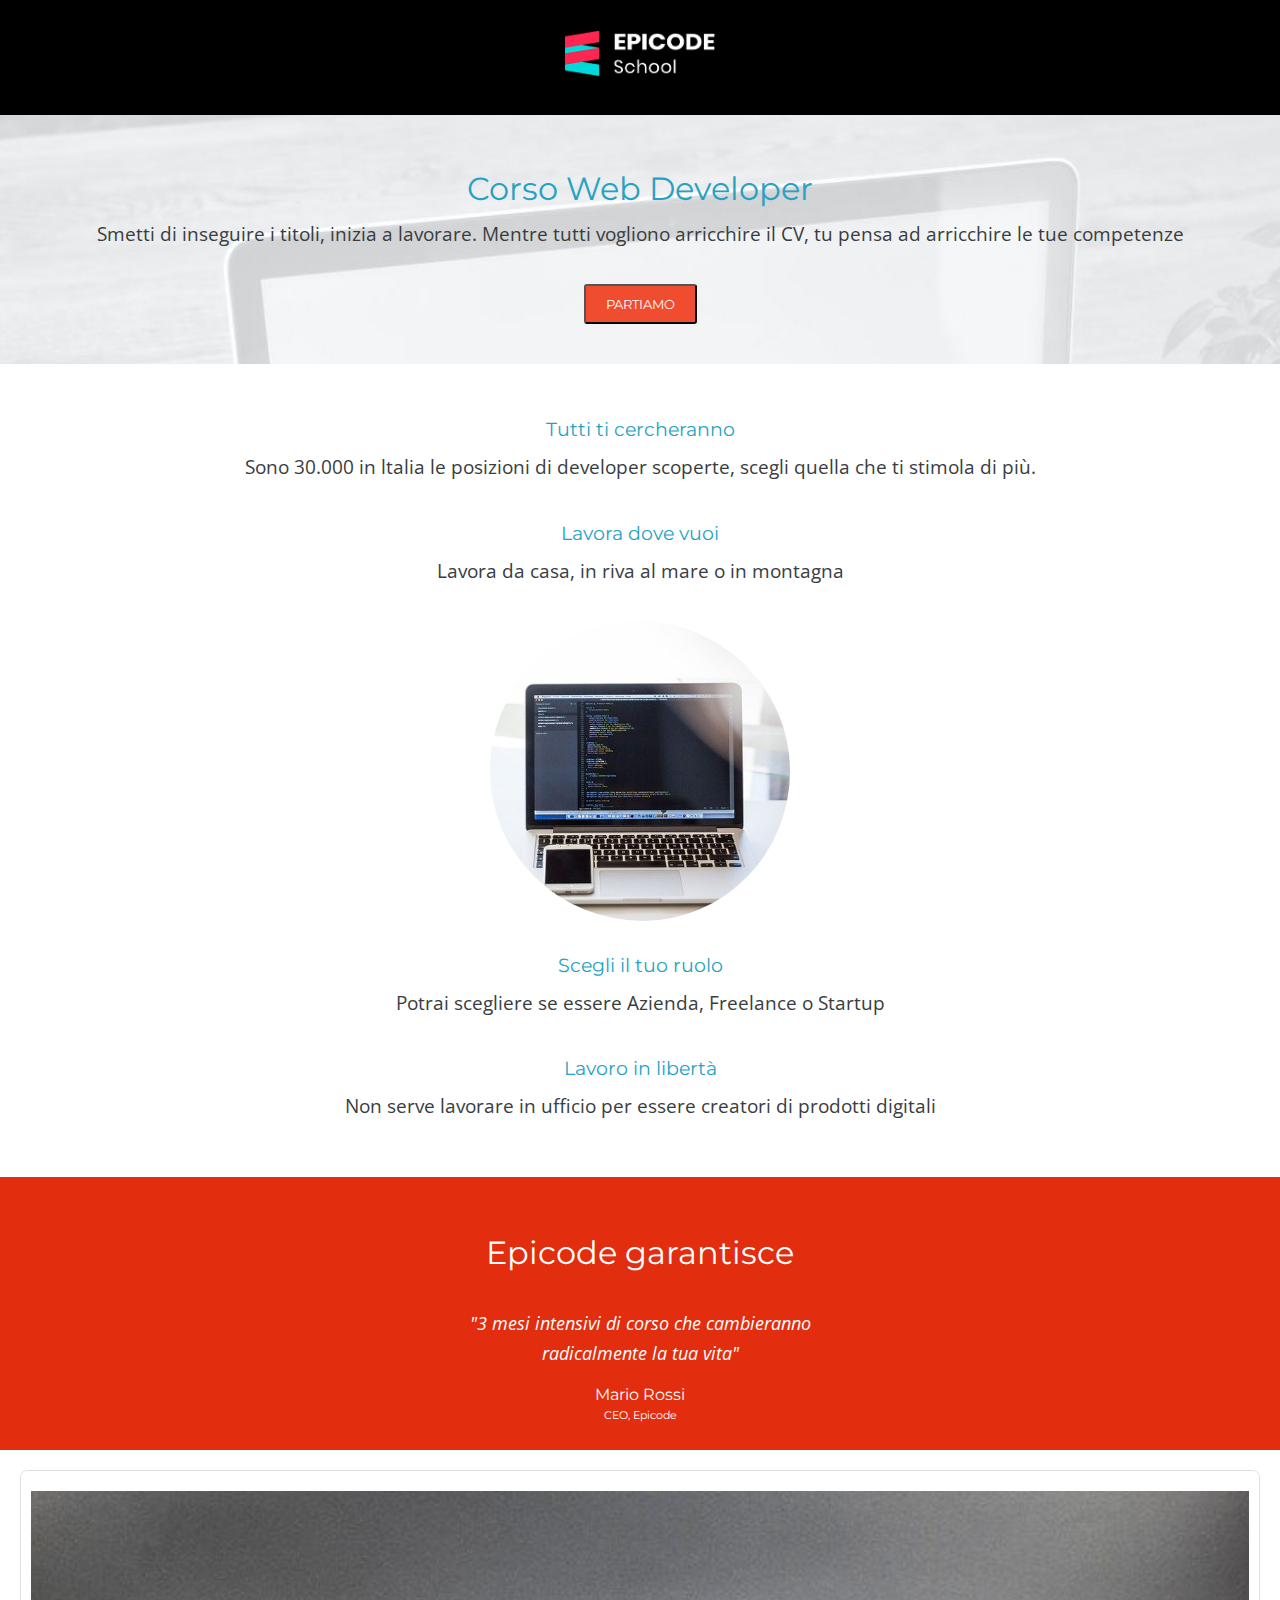
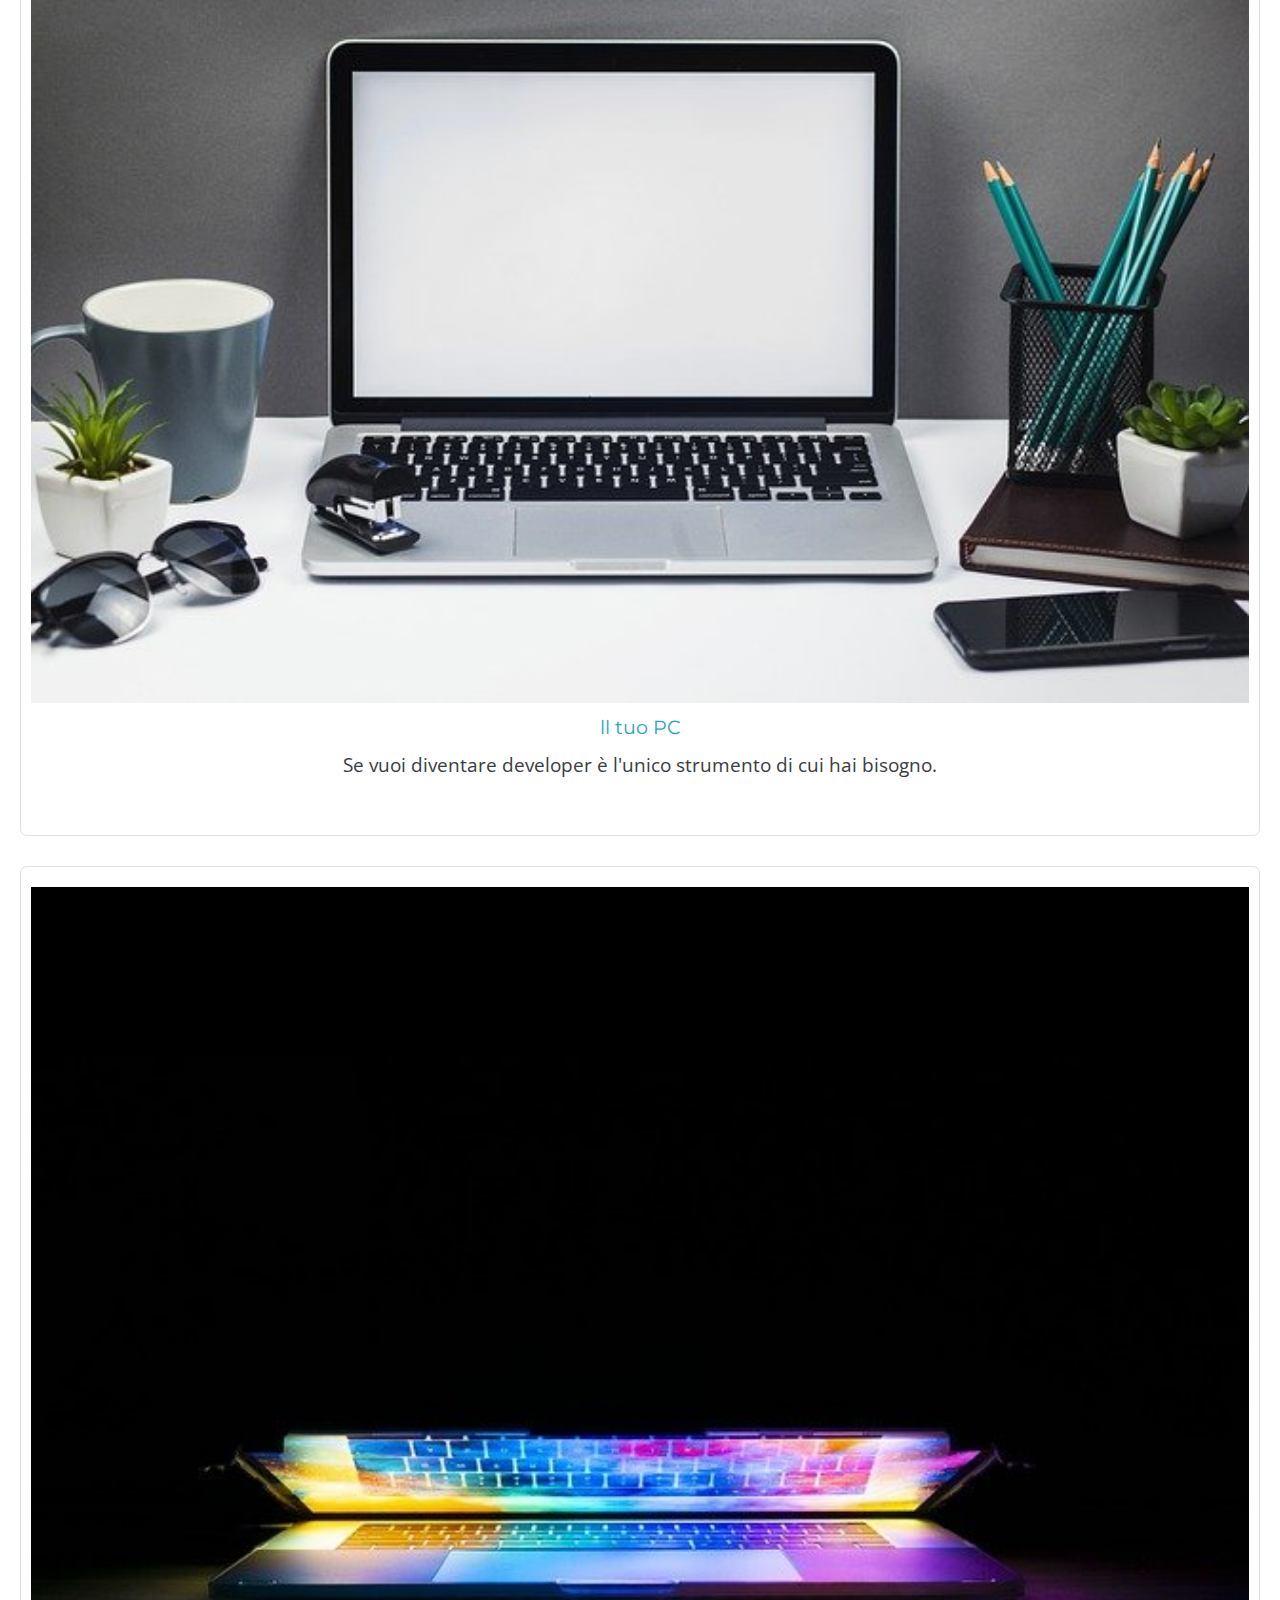
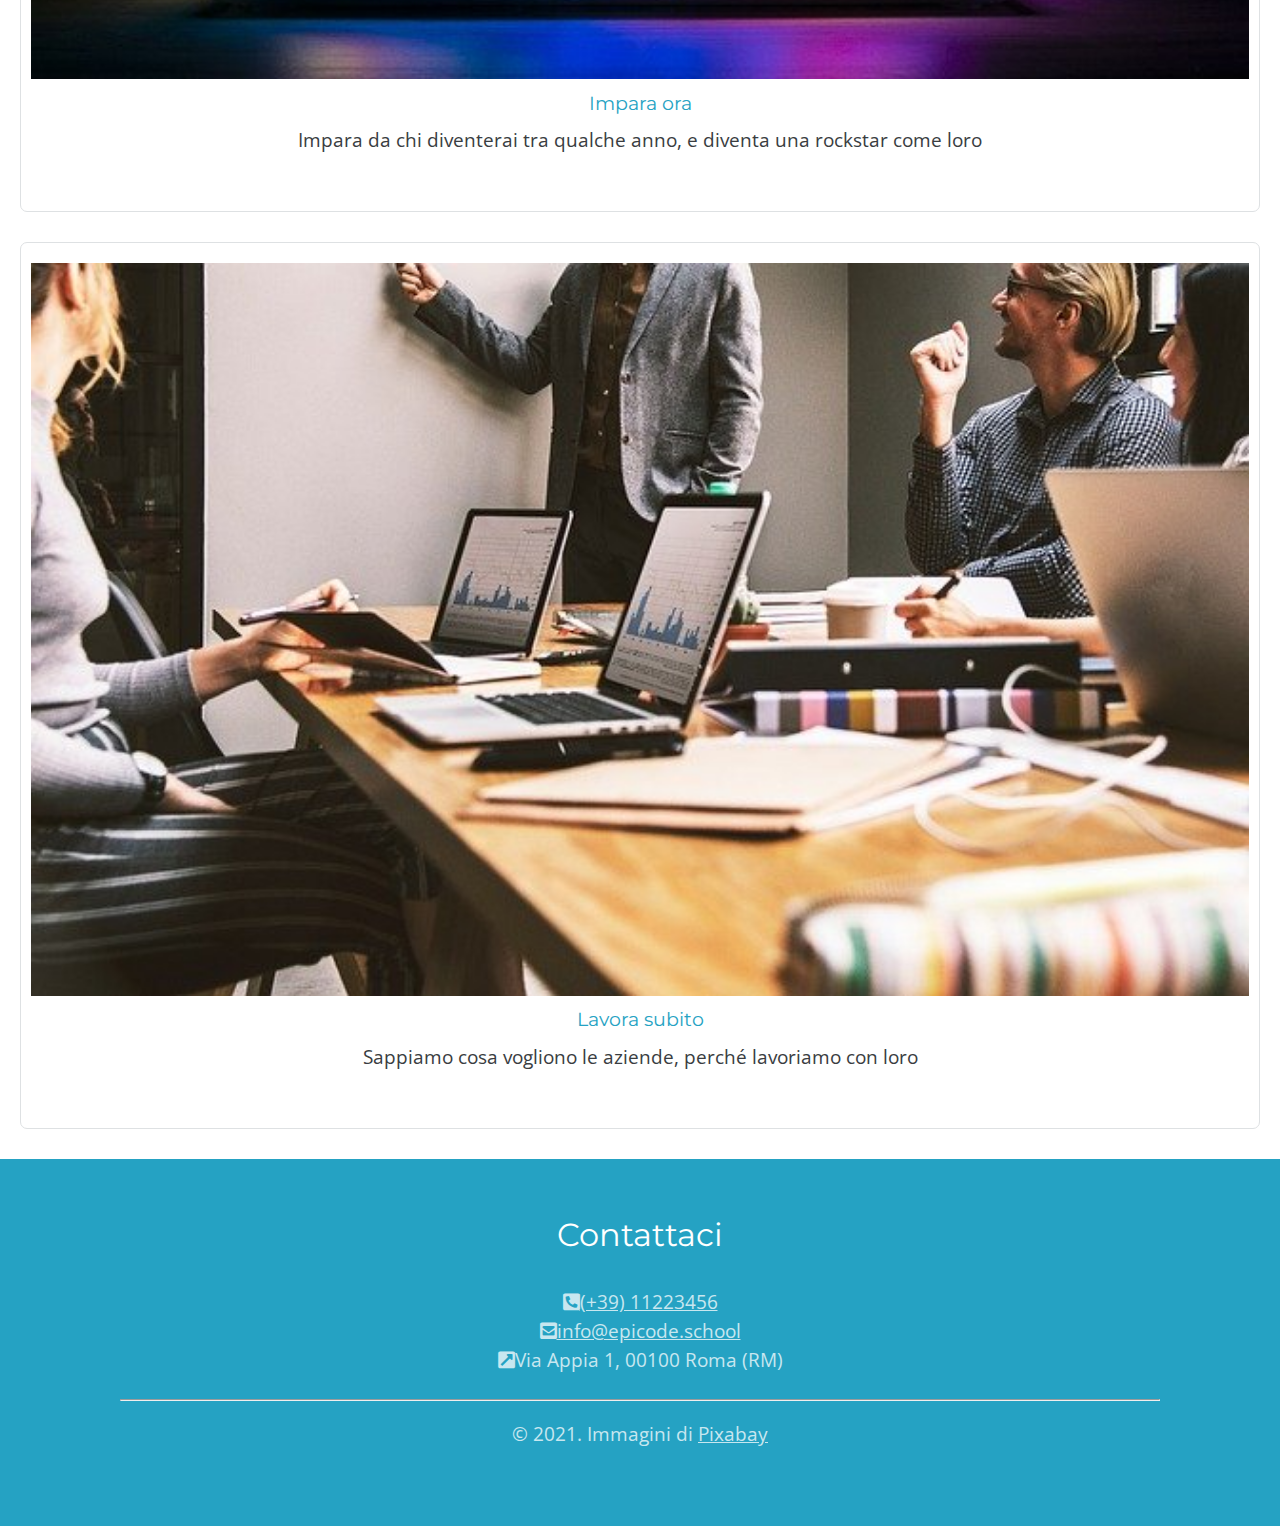
<file: index.html>
<!DOCTYPE html>
<html lang="en">
<head>
    <meta charset="UTF-8">
    <meta name="viewport" content="width=device-width, initial-scale=1.0">
    <link rel="stylesheet" href="./css/reset.css">
    <link rel="stylesheet" href="./css/font-awesome.css">
    <link rel="stylesheet" href="./css/style.css">
    <title>Corso Web Developer - Epicode school</title>
    <meta name="description" content="Da zero a Epicode con i corsi completi per diventare uno sviluppatore professionista in 3
    mesi.">
</head>
<body>
    <header>
        <img src="./images/logo.png" alt="logo EPICODE" width="150px">
    </header>

    <main>
        <div>
            <h1>Corso Web Developer</h1>
            <p>Smetti di inseguire i titoli, inizia a lavorare. Mentre
                tutti vogliono arricchire il CV, tu pensa ad arricchire
                le tue competenze</p>
            <button>PARTIAMO</button>
        </div>

        <div>
            <h4>Tutti ti cercheranno</h4>
            <p>Sono 30.000 in ltalia le posizioni di developer
                scoperte, scegli quella che ti stimola di più.</p>
            <h4>Lavora dove vuoi</h4>
            <p>Lavora da casa, in riva al mare o in montagna</p>
            <img src="./images/notebook.jpg" alt="Lavoro al Computer e telefono">
            <h4>Scegli il tuo ruolo</h4>
            <p>Potrai scegliere se essere Azienda, Freelance o
                Startup</p>
            <h4>Lavoro in libertà</h4>
            <p>Non serve lavorare in ufficio per essere creatori di
                prodotti digitali</p>
        </div>

        <div>
            <h3>Epicode garantisce</h3>
            <blockquote>"3 mesi intensivi di corso che cambieranno <br>
                radicalmente la tua vita"</blockquote>
            <p><strong>Mario Rossi</strong></p>
            <p id="ceo">CEO, Epicode</p>
        </div>   
    </main>

    <aside>
        <div class="card">
            <img src="./images/foto1.jpg" alt="Work desk">
            <h4>ll tuo PC</h4>
            <p>Se vuoi diventare developer è l'unico strumento di
                cui hai bisogno.</p>
        </div>

        <div class="card">
            <img src="./images/foto2.jpg" alt="Laptop opening">
            <h4>Impara ora</h4>
            <p>Impara da chi diventerai tra qualche anno, e diventa
                una rockstar come loro</p>
        </div>

        <div class="card">
            <img src="./images/foto3.jpg" alt="Work in a open space">
            <h4>Lavora subito</h4>
            <p>Sappiamo cosa vogliono le aziende, perché
                lavoriamo con loro</p>
        </div>
    </aside>

    <footer>
        <h3>Contattaci</h3>
        <p> 
            <i class="fas fa-phone-square-alt"></i><a href="#">(+39) 11223456</a>
        </p>

        <p>
            <i class="fas fa-envelope-square"></i><a href="#">info@epicode.school</a>
        </p>
        <p>
            <i class="fas fa-external-link-square-alt"></i>Via Appia 1, 00100 Roma (RM)
        </p>
        <hr>
        <p>
            &copy; 2021. Immagini di <a href="#">Pixabay</a>
        </p>
    </footer>
    
</body>
</html>
</file>
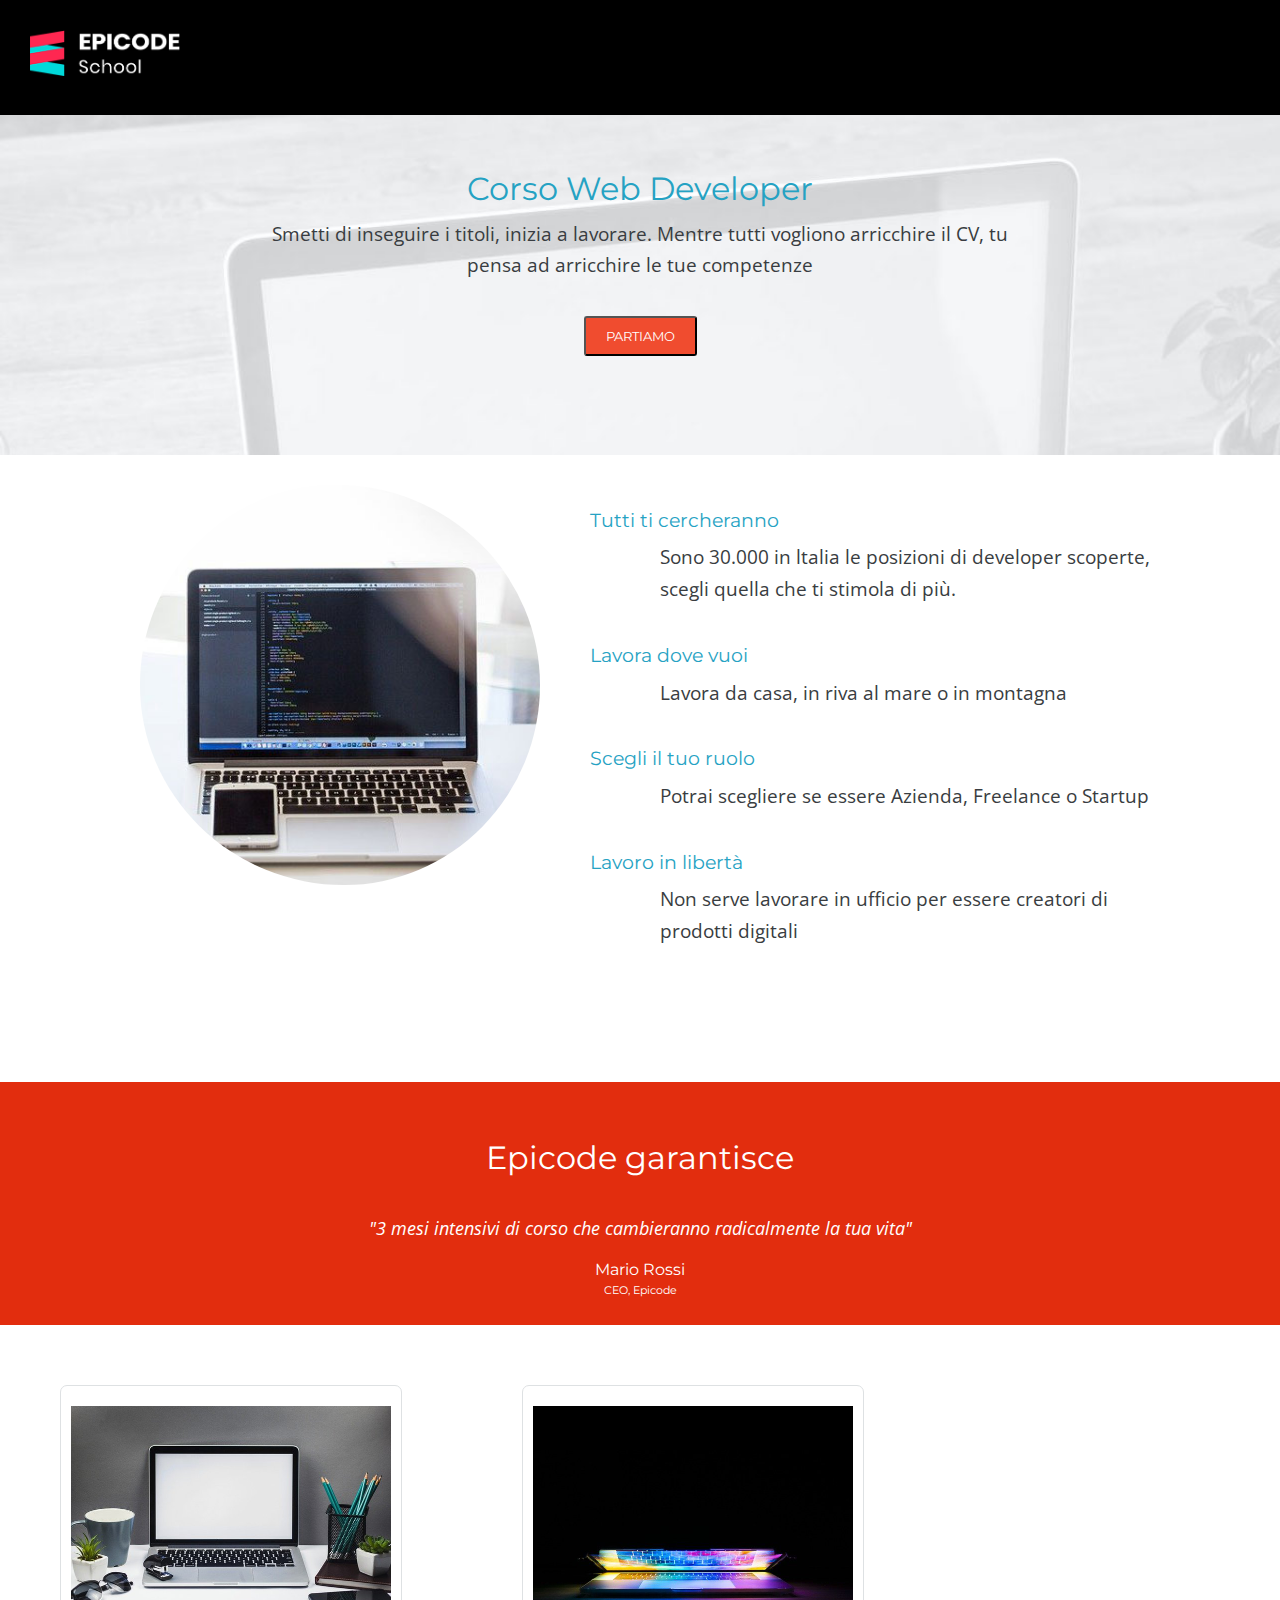
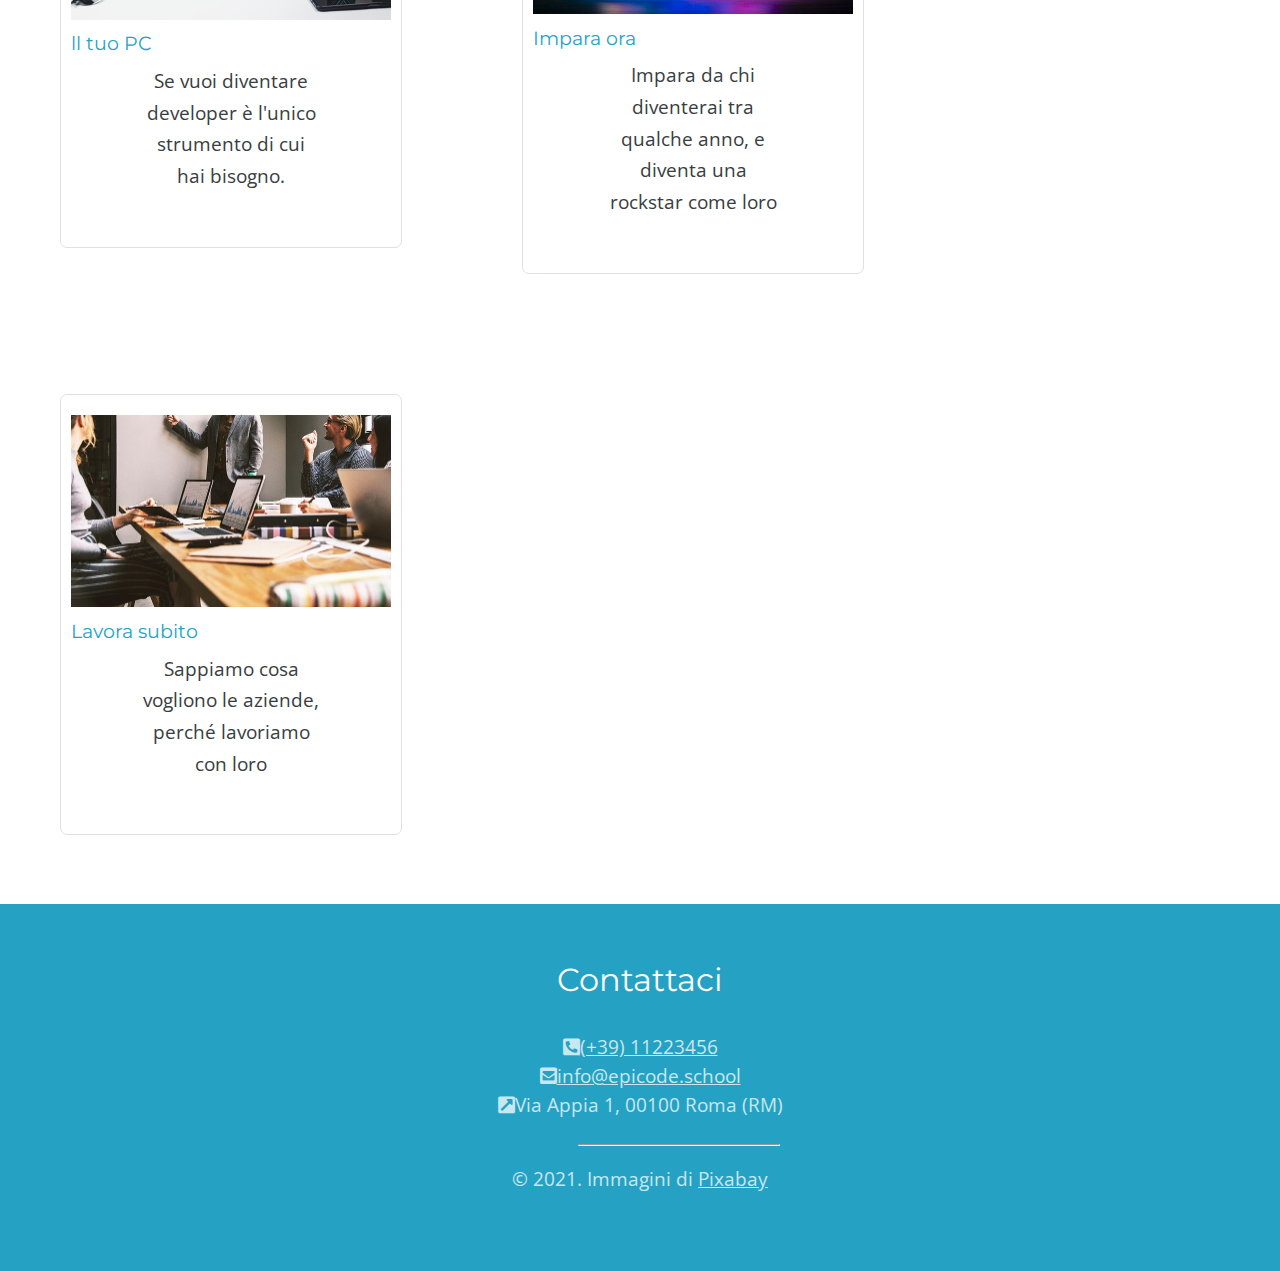
<file: index-desktop.html>
<!DOCTYPE html>
<html lang="en">
<head>
    <meta charset="UTF-8">
    <meta name="viewport" content="width=device-width, initial-scale=1.0">
    <link rel="stylesheet" href="./css/reset.css">
    <link rel="stylesheet" href="./css/font-awesome.css">
    <link rel="stylesheet" href="./css/style-desktop.css">
    <title>Corso Web Developer - Epicode school</title>
    <meta name="description" content="Da zero a Epicode con i corsi completi per diventare uno sviluppatore professionista in 3
    mesi.">
</head>
<body>
    <header>
        <img src="./images/logo.png" alt="logo EPICODE" width="150px">
    </header>

    <main>
        <div>
            <h1>Corso Web Developer</h1>
            <p>Smetti di inseguire i titoli, inizia a lavorare. Mentre
                tutti vogliono arricchire il CV, tu <br> pensa ad arricchire
                le tue competenze</p>
            <button>PARTIAMO</button>
        </div>
    </main>

    <section class="inline-block">
    
        <img src="./images/notebook.jpg" alt="Lavoro al Computer e telefono">
        <div>
            <h4>Tutti ti cercheranno</h4>
            <p>Sono 30.000 in ltalia le posizioni di developer
                scoperte, <br> scegli quella che ti stimola di più.</p>
            <h4>Lavora dove vuoi</h4>
            <p>Lavora da casa, in riva al mare o in montagna</p>
            
            <h4>Scegli il tuo ruolo</h4>
            <p>Potrai scegliere se essere Azienda, Freelance o
                Startup</p>
            <h4>Lavoro in libertà</h4>
            <p>Non serve lavorare in ufficio per essere creatori di
                prodotti digitali</p>
        </div>
    </section>
        

    <article>
        <div>
            <h3>Epicode garantisce</h3>
            <blockquote>"3 mesi intensivi di corso che cambieranno
                radicalmente la tua vita"</blockquote>
            <p><strong>Mario Rossi</strong></p>
            <p id="ceo">CEO, Epicode</p>
        </div> 
    </article>  
    

    <aside class="inline-block">
        <div class="card">
            <img src="./images/foto1.jpg" alt="Work desk">
            <h4>ll tuo PC</h4>
            <p>Se vuoi diventare developer è l'unico strumento di
                cui hai bisogno.</p>
        </div>

        <div class="card">
            <img src="./images/foto2.jpg" alt="Laptop opening">
            <h4>Impara ora</h4>
            <p>Impara da chi diventerai tra qualche anno, e diventa
                una rockstar come loro</p>
        </div>

        <div class="card">
            <img src="./images/foto3.jpg" alt="Work in a open space">
            <h4>Lavora subito</h4>
            <p>Sappiamo cosa vogliono le aziende, perché
                lavoriamo con loro</p>
        </div>
    </aside>

    <footer>
        <h3>Contattaci</h3>
        <p> 
            <i class="fas fa-phone-square-alt"></i><a href="#">(+39) 11223456</a>
        </p>

        <p>
            <i class="fas fa-envelope-square"></i><a href="#">info@epicode.school</a>
        </p>
        <p>
            <i class="fas fa-external-link-square-alt"></i>Via Appia 1, 00100 Roma (RM)
        </p>
        <hr>
        <p>
            &copy; 2021. Immagini di <a href="#">Pixabay</a>
        </p>
    </footer>
    
</body>
</html>
</file>
<file: css/style.css>
/* Your styles here */
@import url('https://fonts.googleapis.com/css2?family=Montserrat:wght@700&family=Open+Sans:wght@300&display=swap');

body{
    font-family: 'Open Sans', sans-serif;
    line-height: 1.65;
    font-size: 1.2rem;
    color: #393d41;
    text-align: center;
}


header{
    background-color: black;
    text-align: center;
    padding: 30px;
    margin: 0;
}

strong{
    font-family: 'Montserrat', sans-serif;
}

div{
    padding: 20px 10px;
}

img{
    
}

h1{
    font-family: 'Montserrat', sans-serif;
    color: #25a2c3;
    line-height: 1.75rem;
    font-size: xx-large;
    text-align: center;
    padding: 40px 60px 10px 60px;
}

h3{
    color: white;
    font-family: 'Montserrat', sans-serif;
    text-align: center;
    margin: 30px;
    font-size: xx-large;
}

h4{
    font-family: 'Montserrat', sans-serif;
    color: #25a2c3;
    text-align: center;
}

p{
    text-align: center;
    padding: 5px 50px;
    margin-left: 20px;
    margin-right: 20px;
    margin-bottom: 30px;
}

button{
    font-family: 'Montserrat', sans-serif;
    background-color: #f04c2f;
    margin: 0px 125px 20px 125px;
    color: white;
    padding: 10px 20px;
    border-radius: 3px;
    box-shadow: none;
}

blockquote{
    text-align: center;
    color: white;
    font-style: italic;
    font-size: large;
}

a{
    color: #c8e7f0;
}

main div:nth-child(1) {
    background-image: url("/images/banner-cut.jpg") ;
    background-size: cover;
    margin-bottom: 30px;
}

main div:nth-child(2) img {
    border-radius: 49% 51% 49% / 50% 50% 50% 50%;
    width: 300px;
    height: 300px; 
    text-align: center;
    margin-bottom: 20px;
}


main div:nth-child(3) {
    background-color: #e22d0e;
}

main div:nth-child(3) p{
    color: white;
    font-size: medium;
    margin: 20px;
    margin-bottom: 10px;
    line-height: 0;
}


#ceo {
    font-family: 'Montserrat', sans-serif;
    margin-top: 0;
    font-size: 0.7rem;
}

.card{
    border: #dee1e3 1px solid;
    margin: 20px;
    margin-bottom: 30px;
    border-radius: 7px;
}

aside div{
    margin-bottom: 40px;
    
}

aside div.card img{
    width: 100%;
}

footer{
    color: #c8e7f0;
    background-color: #25a2c3;
    padding: 20px 20px 80px 20px;
}

footer p {
    margin: 10px;
    padding: 0;
    line-height: 5px;
}

hr{
    margin: 30px 100px;

}

/* 
footer p:nth-child(4) {
    font-size: small;
    margin-bottom: 40px;
}
     */
</file>
<file: css/style-desktop.css>
/* Your styles here */
@import url('https://fonts.googleapis.com/css2?family=Montserrat:wght@700&family=Open+Sans:wght@300&display=swap');

body{
    font-family: 'Open Sans', sans-serif;
    line-height: 1.65;
    font-size: 1.2rem;
    color: #393d41;
    text-align: center;
}


header{
    background-color: black;
    text-align: left;
    padding: 30px;
    margin: 0;
}

main p {
    text-align: center;
}

article{
    text-align: center;
    color: white;
    background-color: #f04c2f;
    margin-top: 80px;
}

aside{
    background-color: white;
}

strong{
    font-family: 'Montserrat', sans-serif;
}

div{
    padding: 20px 10px;
}

h1{
    font-family: 'Montserrat', sans-serif;
    color: #25a2c3;
    line-height: 1.75rem;
    font-size: xx-large;
    text-align: center;
    padding: 40px 60px 10px 60px;
}

h3{
    color: white;
    font-family: 'Montserrat', sans-serif;
    text-align: center;
    margin: 30px;
    font-size: xx-large;
}

h4{
    font-family: 'Montserrat', sans-serif;
    color: #25a2c3;
    text-align: center;
}

p{
    text-align: center;
    padding: 5px 50px;
    margin-left: 20px;
    margin-right: 20px;
    margin-bottom: 30px;
}

button{
    font-family: 'Montserrat', sans-serif;
    background-color: #f04c2f;
    margin-left: 45%;
    margin-right: 45%;
    color: white;
    padding: 10px 20px;
    border-radius: 3px;
    box-shadow: none;
}

blockquote{
    text-align: center;
    color: white;
    font-style: italic;
    font-size: large;
}

a{
    color: #c8e7f0;
    text-align: center;
}

main div:nth-child(1) {
    background-image: url("/images/banner-cut.jpg") ;
    background-size: cover;
    margin-bottom: 30px;
    min-height: 300px;
}

section img {
    border-radius: 49% 51% 49% / 50% 50% 50% 50%;
    width: 400px;
    height: 400px;
    margin-left: 100px;
    margin-bottom: 20px;
}

section div{
    width: 50%;
    float: right;
    margin-right: 40px;
}

section div p,h4 {
    text-align: left;
}



.inline-block{
    display: inline-block;
}

article div {
    background-color: #e22d0e;
}

article div p{
    color: white;
    font-size: medium;
    margin: 20px;
    margin-bottom: 10px;
    line-height: 0;
    text-align: center;
}


#ceo {
    font-family: 'Montserrat', sans-serif;
    margin-top: 0;
    font-size: 0.7rem;
    text-align: center;
}

.card{
    border: #dee1e3 1px solid;
    margin: 60px;
    border-radius: 7px;
    float: left;
}

aside div{
    width: 25%;
    margin-bottom: 40px;
    background-color: white;
    
}

aside div.card img{
    width: 100%;
    object-fit: cover;
}

aside p {
    text-align: center;
}

footer{
    color: #c8e7f0;
    background-color: #25a2c3;
    padding: 20px 20px 80px 20px;
    text-align: center;
}

footer p {
    margin: 10px;
    padding: 0;
    line-height: 5px;
    text-align: center;
}

hr{
    width: 200px;
    margin: 30px 45%;

}

/* 
footer p:nth-child(4) {
    font-size: small;
    margin-bottom: 40px;
}
     */
</file>
